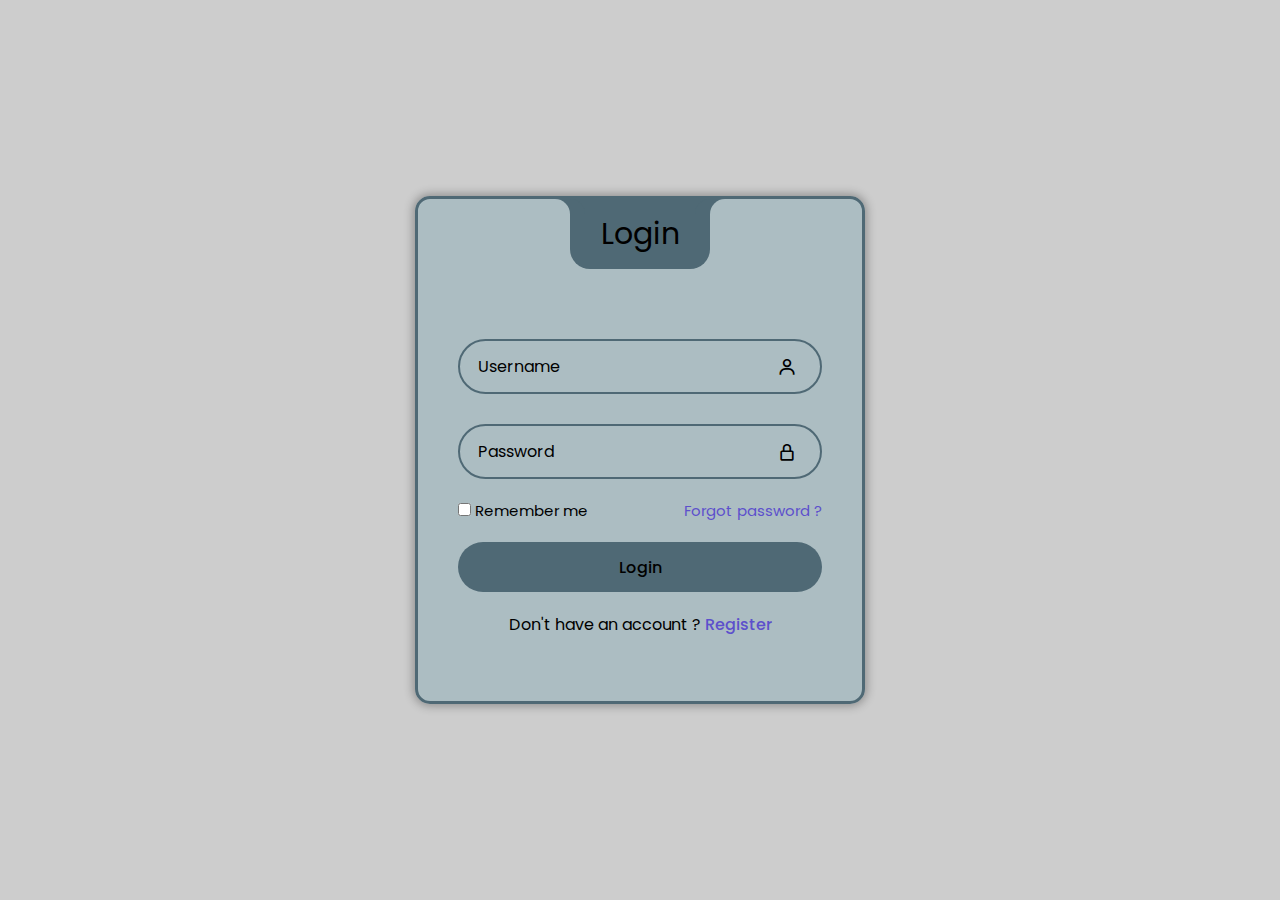
<file: Modern login page/index.html>
<!DOCTYPE html>
 <html lang="en">
 <head>
    <meta charset="UTF-8">
    <meta name="viewport" content="width=device-width, initial-scale=1.0">
    <title>Login  form | DJay</title>
    <link href='https://unpkg.com/boxicons@2.1.4/css/boxicons.min.css' rel='stylesheet'>
    <link rel="stylesheet" href="style.css">
 </head>
 <body>
    <div class="wrap">
      <div class="login_box">
         <div class="login_header">
            <span>Login</span>
         </div>
         <div class="input_box">
            <input type="text" id="user" class="input_field" required>
            <label for="user" class="label">Username</label>
            <i class="bx bx-user icon"></i>
         </div>
         <div class="input_box">
            <input type="password" id="pass" class="input_field" required>
            <label for="pass" class="label">Password</label>
            <i class="bx bx-lock-alt icon"></i>
         </div>
         <div class="remember_forgot">
            <div class="remember_me">
               <input type="checkbox" id="remember">
               <label for="remember"> Remember me </label>
            </div>
            <div class="forgot">
               <a href="#">Forgot password ?</a>
            </div>
         </div>
         <div class="input_box">
            <input type="submit" class="input_submit" value="Login">
         </div>
         <div class="register">
            <span>Don't have an account ? <a href="#">Register</a></span>
         </div>
      </div>
    </div>
 </body>
 </html>
</file>
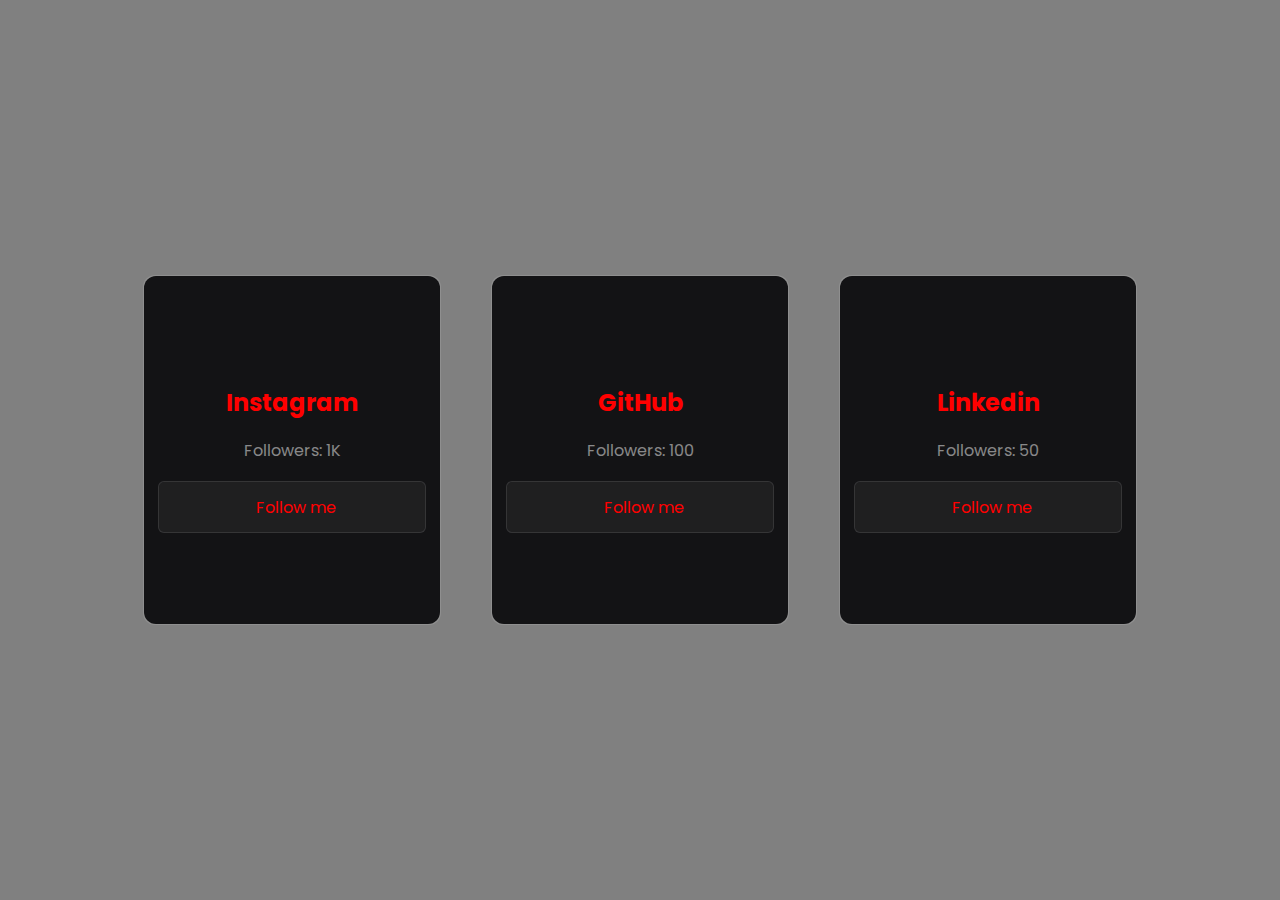
<file: Cards/01/index.html>
<!DOCTYPE html>
<html lang="en">
  <head>
    <meta charset="UTF-8">
    <meta name="viewport" content="width=device-width, initial-scale=1.0">
    <title>Cards 05</title>
    <link rel="stylesheet" href="https://cdnjs.cloudflare.com/ajax/libs/font-awesome/6.4.2/css/all.min.css" integrity="sha512-z3gLpd7yknf1YoNbCzqRKc4qyor8gaKU1qmn+CShxbuBusANI9QpRohGBreCFkKxLhei6S9CQXFEbbKuqLg0DA==" crossorigin="anonymous" referrerpolicy="no-referrer" />
    <link rel="stylesheet" href="styles.css">
    <script src="script.js" defer></script>
  </head>
  <body>
    <div id="cards">
      <div class="card">
        <div class="card-content">
          <i class="fa-brands fa-instagram"></i>
          <h2>Instagram</h2>

          <p>Followers: <span>1K</span></p>

          <a href="https://www.instagram.com/is.that_djay">
            <i class="fa-solid fa-link"></i>
            <span>Follow me</span>
          </a>
        </div>
      </div>
      <div class="card">
        <div class="card-content">
          <i class="fa-brands fa-github"></i>
          <h2>GitHub</h2>

          <p>Followers: <span>100</span></p>

          <a href="https://github.com/DJay2012">
            <i class="fa-solid fa-link"></i>
            <span>Follow me</span>
          </a>
        </div>
      </div>
      <div class="card">
        <div class="card-content">
          <i class="fa-brands fa-linkedin"></i>
          <h2>Linkedin</h2>

          <p>Followers: <span>50</span></p>

          <a href="www.linkedin.com/in/DJay4047">
            <i class="fa-solid fa-link"></i>
            <span>Follow me</span>
          </a>
        </div>
      </div>
    </div>
  </body>
</html>
</file>
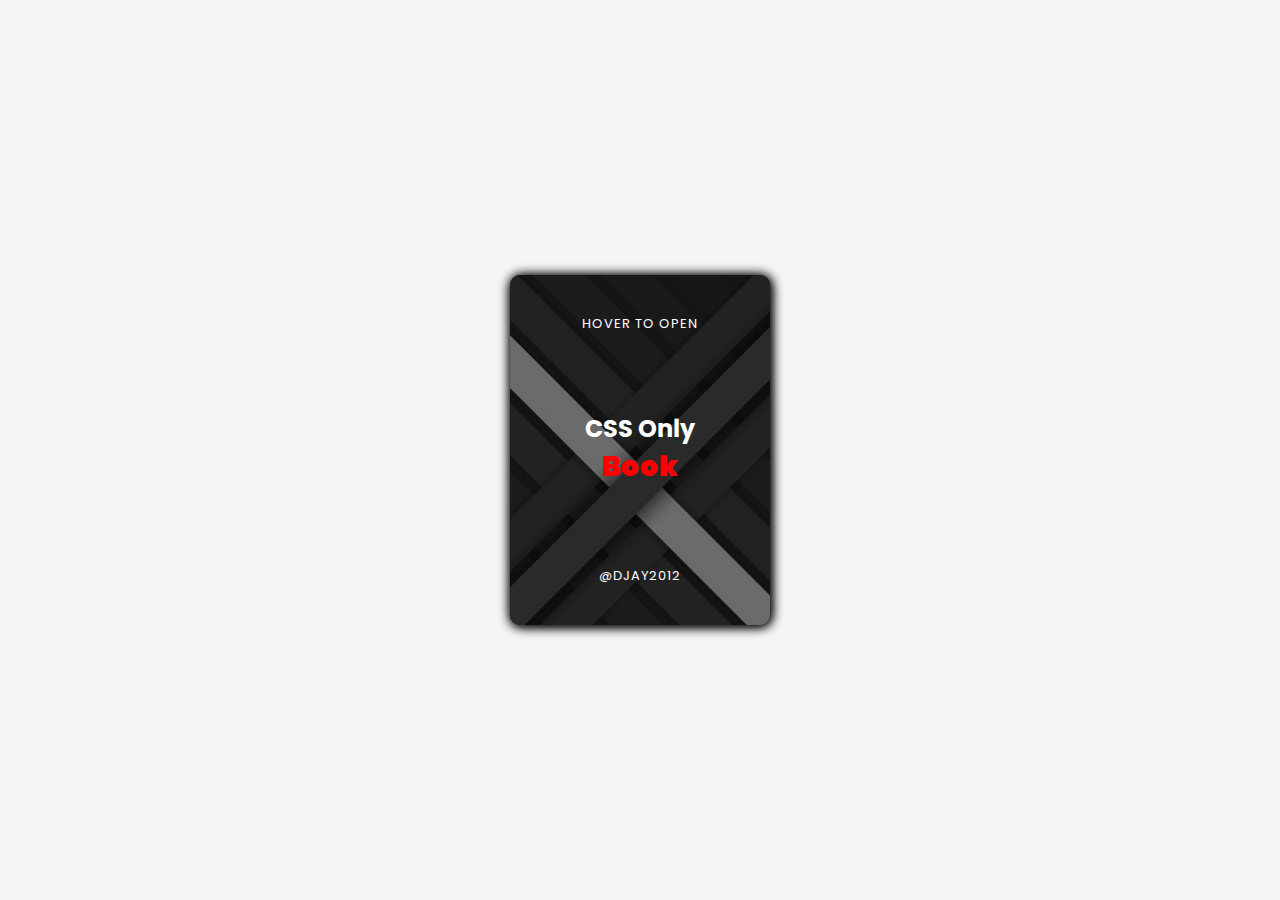
<file: Cards/02/index.html>
<!DOCTYPE html>
<html lang="en">
  <head>
    <meta charset="UTF-8">
    <meta name="viewport" content="width=device-width, initial-scale=1.0">
    <title>Book</title>
    <link rel="stylesheet" href="./styles.css">
  </head>
  <body>
    <div class="book">
      <div class="cover">
        <p>Hover to open</p>
        <h2>CSS Only <br><span>Book</span></h2>
        <p>@DJay2012</p>
      </div>
      <div class="content">
        <p>Source code on <br>my <strong>GitHub!</strong></p>
      </div>
    </div>
  </body>
</html>
</file>
<file: Modern login page/style.css>
/* POPPINS FONT */
@import url('https://fonts.googleapis.com/css2?family=Poppins:wght@400;500;600;700&display=swap');

*{
    margin: 0;
    padding: 0;
    box-sizing: border-box;
    font-family: 'Poppins', Arial, Helvetica, sans-serif;
}

/* ===== COLOR VARIABLES ===== */

:root{
    --primary-color: #4f6975;
    --second-color: #701010; 
    --black-color: #000000;
}

/* ===== BODY - BACKGROUND IMAGE ===== */

body{
    
    background: #ffffff;
}


/* ===== Reusable CSS ===== */

a{
    text-decoration: none;
    color: var(--second-color);
}
a:hover{
    text-decoration: underline;

}


/* ===== WRAPPER ===== */

.wrap{
    width: 100%;
    display: flex;
    justify-content: center;
    align-items: center;
    min-height: 100vh;
    background-color: rgba(5, 5, 5, 0.2);
}

.login_box{
    position: relative;
    width: 450px;
    border: 3px solid var(--primary-color);
    border-radius: 15px;
    padding: 7.5em 2.5em 4em 2.5em;
    background-color: #91b1b98c;
    box-shadow: 0px 0px 10px 2px rgba(0,0,0,0.3);
}

.login_header{
    position: absolute;
    top: 0;
    left: 50%;
    transform: translateX(-50%);
    display: flex;
    align-items: center;
    justify-content: center;
    background-color:var(--primary-color);
    width: 140px;
    height: 70px;
    border-radius: 0 0 20px 20px ;
}

.login_header span {
    font-size: 30px;
    color: var(--black-color);
}

.login_header::before{
    content: "";
    position: absolute;
    top: 0;
    left: -30px; 
    width: 30px;
    height: 30px;
    border-top-right-radius: 50%;
    background: transparent;
    box-shadow: 15px 0 0 0 var(--primary-color);
}

.login_header::after{
    content: "";
    position: absolute;
    top: 0;
    right: -30px; 
    width: 30px;
    height: 30px;
    border-top-left-radius: 50%;
    background: transparent;
    box-shadow: -15px 0 0 0 var(--primary-color);
}

.input_box{
    position: relative;
    display: flex;
    flex-direction: column;
    margin: 20px 0;
}

.input_field{
    width: 100%;
    height: 55px;
    font-size: 16px;
    background: transparent;
    color: #000000;
    padding-inline: 20px 50px;
    border: 2px solid var(--primary-color);
    border-radius: 30px;
    outline: none;
}

#user{
    margin-bottom: 10px;
}

.label{
    position: absolute;
    top: 15px;
    left: 20px;
    transition: .2s ease-in-out;
}

.input_field:focus ~ .label,
.input_field:valid ~ .label{
    position: absolute;
    top: -10px;
    left: 20px;
    font-size: 14px;
    background-color: var(--primary-color);
    border-radius: 30px;
    color: black;
    padding: 0 10px;

}

.icon{
    position: absolute;
    top: 18px;
    right: 25px;
    font-size: 20px;
}

.remember_forgot{
    display: flex;
    justify-content: space-between;
    font-size: 15px;
}

.input_submit{
    width: 100%;
    height: 50px;
    background: #4f6975;
    font-size: 16px;
    font-weight: 500;
    border: none;
    border-radius: 30px;
    cursor: pointer;
    transition: .3s ease-in-out;
}

.input_submit:hover{
    background: #3f35a0;
}

.register{
    text-align: center;
}

.register a{
    font-weight: 500;
}

a{
    color: #5d50cc;
}

@media only screen and (max-width: 564px) {
    .wrap{
        padding: 20px;
    }
    .login_box{
        padding: 7.5em 1.5em 4em 2.5em;
    }
}
</file>
<file: Cards/01/styles.css>
@import url("https://fonts.googleapis.com/css2?family=Poppins:wght@300;400;500;600&display=swap");

*,
*::after,
*::before {
  box-sizing: border-box;
  margin: 0;
  padding: 0;
}

body {
  font-family: "Poppins", sans-serif;
  min-height: 100vh;
  background-color: grey;
  display: grid;
  place-items: center;
  color:red ;
}

#cards {
  width: 80%;
  padding-inline: 15px;
  display: flex;
  flex-wrap: wrap;
  gap: 50px;
}

.card {
  min-width: 200px;
  height: 350px;
  flex: 1 1 250px;
  background-color: rgba(255, 255, 255, 0.12);
  border-radius: 12px;
  position: relative;
}

#cards:hover > .card {
  background: radial-gradient(
    400px circle at var(--mouse-x) var(--mouse-y),
    hsl(var(--color) / 1),
    rgba(255, 255, 255, 0.12) 50%
  );
}

.card-content {
  position: absolute;
  inset: 1px;
  background-color: #131315;
  border-radius: inherit;
}

.card:nth-child(1) {
  --color: 348 80% 60%;
}
.card:nth-child(2) {
  --color: 0 0% 100%;
}
.card:nth-child(3) {
  --color: 220 100% 35%;
}

.card::before {
  content: "";
  position: absolute;
  width: 100%;
  height: 100%;
  top: 0;
  left: 0;
  background: radial-gradient(
    500px circle at var(--mouse-x) var(--mouse-y),
    hsl(var(--color) / 0.35),
    transparent 40%
  );
  border-radius: inherit;
  opacity: 0;
  z-index: 2;
}

#cards:hover > .card::before {
  opacity: 1;
}

a {
  all: unset;
  cursor: pointer;
}

.card-content {
  display: flex;
  justify-content: center;
  align-items: center;
  flex-direction: column;
  gap: 18px;
  align-items: center;
}

.card-content > i {
  font-size: 10rem;
  color: rgba(255, 255, 255, 0.5);
}

.card-content > p {
  color: rgba(255, 255, 255, 0.5);
}

.card-content > a {
  width: 90%;
  padding-block: 0.8rem;
  background-color: rgba(255, 255, 255, 0.05);
  border: 1px solid rgba(255, 255, 255, 0.1);
  border-radius: 6px;

  display: flex;
  justify-content: center;
  align-items: center;
  gap: 8px;
  z-index: 10;
}
.card-content > a:hover {
  background-color: rgba(255, 255, 255, 0.1);
  border: 1px solid rgba(255, 255, 255, 0.2);
}
</file>
<file: Cards/02/styles.css>
@import url("https://fonts.googleapis.com/css2?family=Poppins:wght@300;400;500;600&display=swap");

*,
*::after,
*::before {
  box-sizing: border-box;
  margin: 0;
  padding: 0;
}

body {
  font-family: "Poppins", sans-serif;
  min-height: 100vh;
  background-color: whitesmoke;
  display: grid;
  place-items: center;
  color: white;
}

.cover {
  top: 0;
  position: absolute;
  width: 100%;
  height: 100%;
  background-image: url(./cover.jpg);
  background-size: cover;
  transform-origin: 0;
  box-shadow: 1px 1px 12px #000;
  border-radius: 10px;
  display: flex;
  flex-direction: column;
  align-items: center;
  justify-content: space-around;
  transition: all 0.5s;
  cursor: pointer;
}

.book {
  position: relative;
  width: 260px;
  height: 350px;
  border-radius: 10px;
  background-color: black;
  box-shadow: 1px 1px 12px #000;
  transform: preserve-3d;
  perspective: 2000px;
  display: flex;
  align-items: center;
  justify-content: center;
  color: white;
  text-align: center;
}

.book:hover .cover {
  transition: all 0.2s;
  transform: rotatey(-82deg);
}

.cover > p {
  text-transform: uppercase;
  font-size: 13px;
  letter-spacing: 1px;
}
.cover > h2 > span {
  color: #ff0000;
  font-size: 28px;
  font-weight: bolder;
}

.content > p {
  margin-bottom: 10px;
}
</file>
